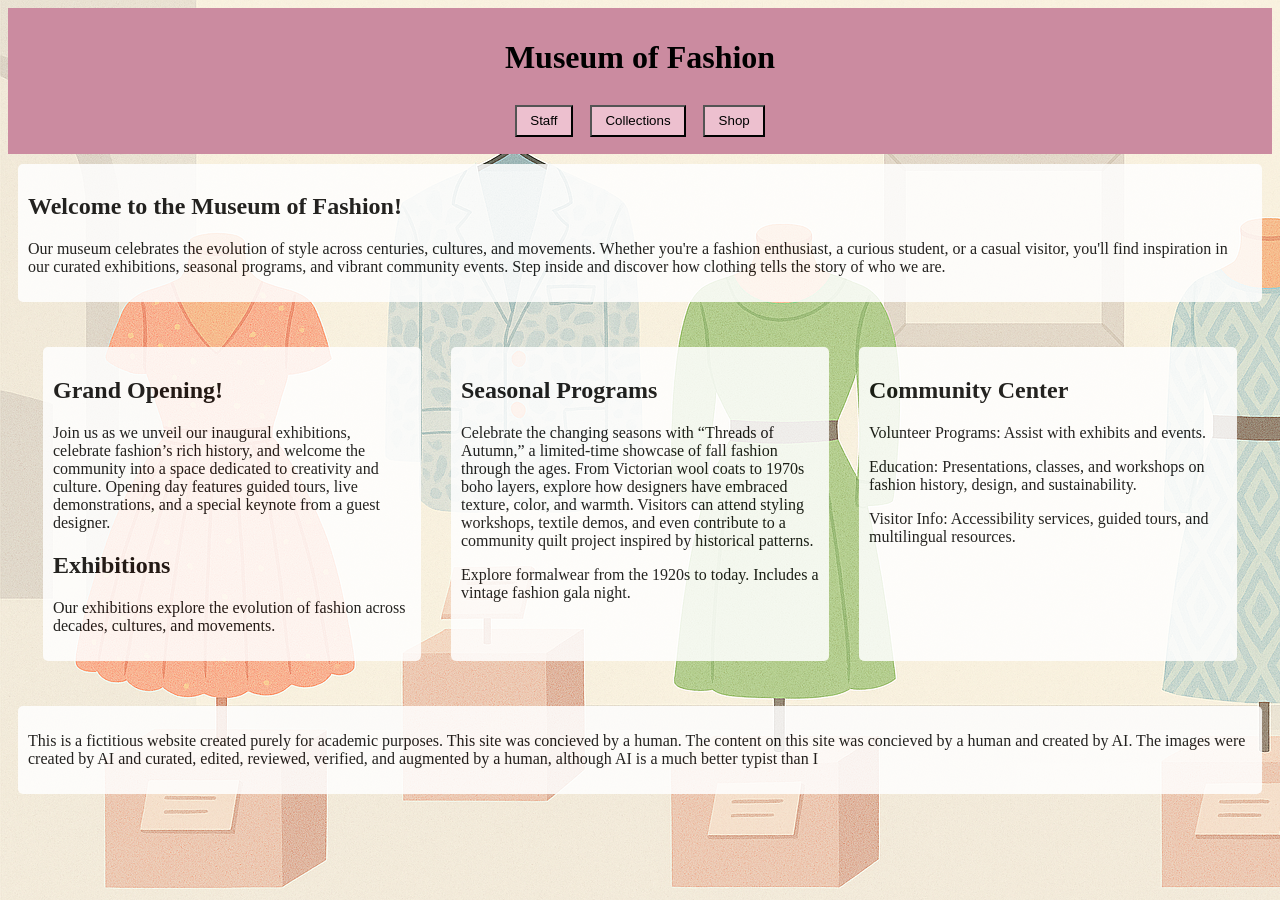
<file: index.html>
<!DOCTYPE html>
<html lang="en">
    <head>
        <meta charset="UTF-8">
        <meta name="author" content="Quinn Nguyen">
        <meta name="viewport" content="width=device-width, initial-scale=1">
        <meta name="robots" content="noindex, nofollow">
        <link rel="stylesheet" href="css/style.css">
        <title>Museum of Fashion</title>
    </head>
    <body>
        <header>
            <h1>Museum of Fashion</h1>
            <button onclick="location.href='html/staff.html'">Staff</button>
            <button onclick="location.href='html/collections.html'">Collections</button>
            <button onclick="location.href='html/shop.html'">Shop</button>
        </header>

        <section>
            <h2>Welcome to the Museum of Fashion!</h2>
            <p>Our museum celebrates the evolution of style across centuries, cultures, and movements. Whether you're a fashion enthusiast, a curious student, or a casual visitor, you'll find inspiration in our curated exhibitions, seasonal programs, and vibrant community events. Step inside and discover how clothing tells the story of who we are.</p>
        </section>

        <main class="columns">
            <section>
                <h2>Grand Opening!</h2>
                <p>Join us as we unveil our inaugural exhibitions, celebrate fashion’s rich history, and welcome the community into a space dedicated to creativity and culture. Opening day features guided tours, live demonstrations, and a special keynote from a guest designer.</p>
                <h2>Exhibitions</h2>
                <p>Our exhibitions explore the evolution of fashion across decades, cultures, and movements.</p>

            </section>

            <section>
                <h2>Seasonal Programs</h2>
                <p>Celebrate the changing seasons with “Threads of Autumn,” a limited-time showcase of fall fashion through the ages. From Victorian wool coats to 1970s boho layers, explore how designers have embraced texture, color, and warmth. Visitors can attend styling workshops, textile demos, and even contribute to a community quilt project inspired by historical patterns.</p>
                <p>Explore formalwear from the 1920s to today. Includes a vintage fashion gala night.</p>
            </section>
            
            <section>
                <h2>Community Center</h2>
                <p>Volunteer Programs: Assist with exhibits and events.</p>
                <p>Education: Presentations, classes, and workshops on fashion history, design, and sustainability.</p>
                <p>Visitor Info: Accessibility services, guided tours, and multilingual resources.</p>
            </section>
        </main>

        <footer>
            <p>This is a fictitious website created purely for academic purposes. This site was concieved by a human. The content on this site was concieved by a human and created by AI. The images were created by AI and curated, edited, reviewed, verified, and augmented by a human, although AI is a much better typist than I</p>
        </footer>

    </body>
</html>
</file>
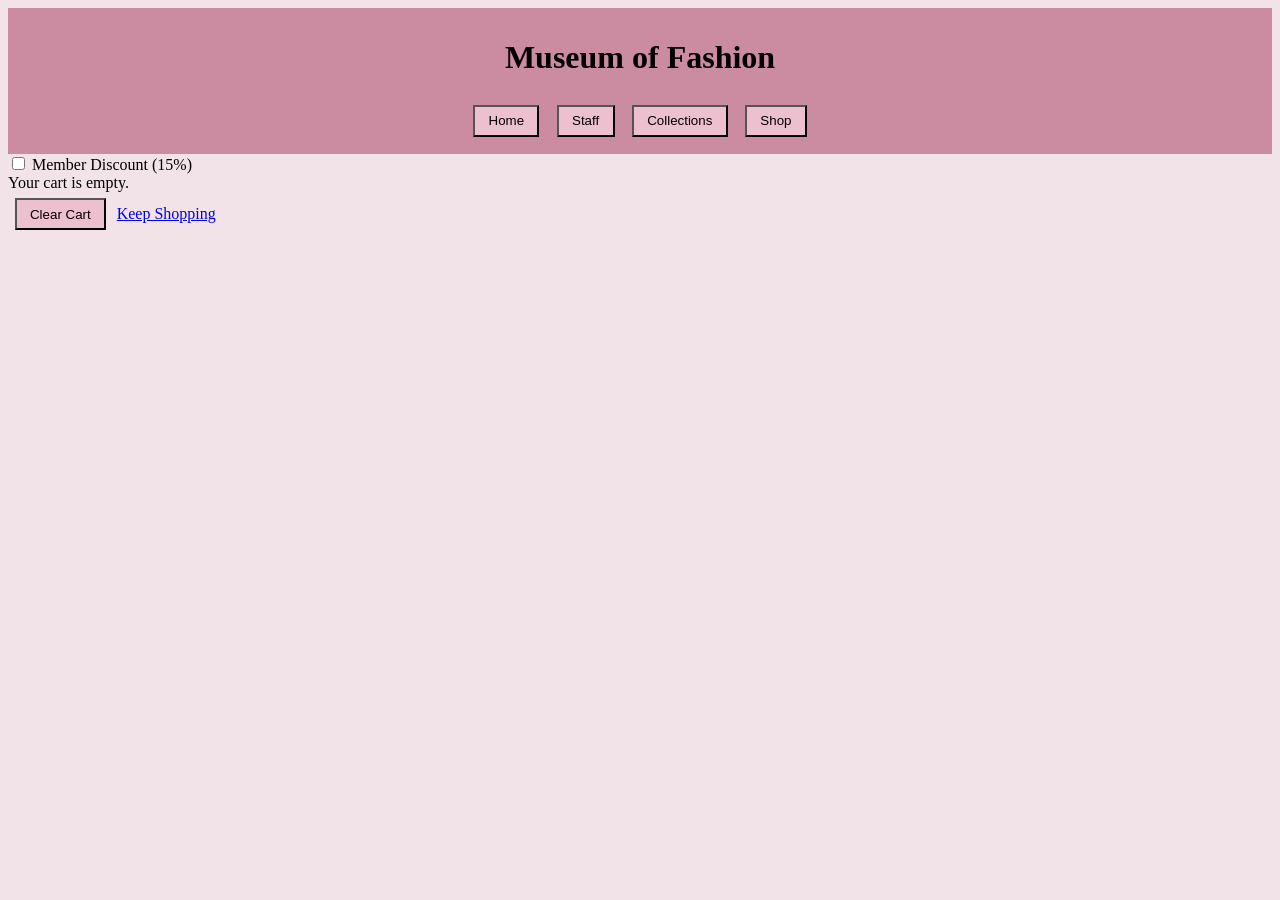
<file: html/cart.html>
<!DOCTYPE html>
<html lang="en">
<head>
  <meta charset="UTF-8">
  <meta name="author" content="Quinn Nguyen">
  <meta name="viewport" content="width=device-width, initial-scale=1">
  <meta name="robots" content="noindex, nofollow">
  <link rel="stylesheet" href="../css/shop.css">
  <title>Museum of Fashion</title>
</head>

<body>
  <header>
    <h1>Museum of Fashion</h1>
    <button onclick="location.href='../index.html'">Home</button>
    <button onclick="location.href='staff.html'">Staff</button>
    <button onclick="location.href='collections.html'">Collections</button>
    <button onclick="location.href='shop.html'">Shop</button>
  </header>

  <main>
    <div class="controls">
      <label><input type="checkbox" id="memberToggle"> Member Discount (15%)</label>
    </div>

    <div id="emptyMsg" class="empty" hidden>Your cart is empty.</div>
    <div id="items" hidden></div>
    <pre id="summary" hidden></pre>

    <div class="actions">
      <button id="clearBtn">Clear Cart</button>
      <a href="shop.html">Keep Shopping</a>
    </div>
  </main>

<script src="../js/cart.js"></script>

</body>
</html>
</file>
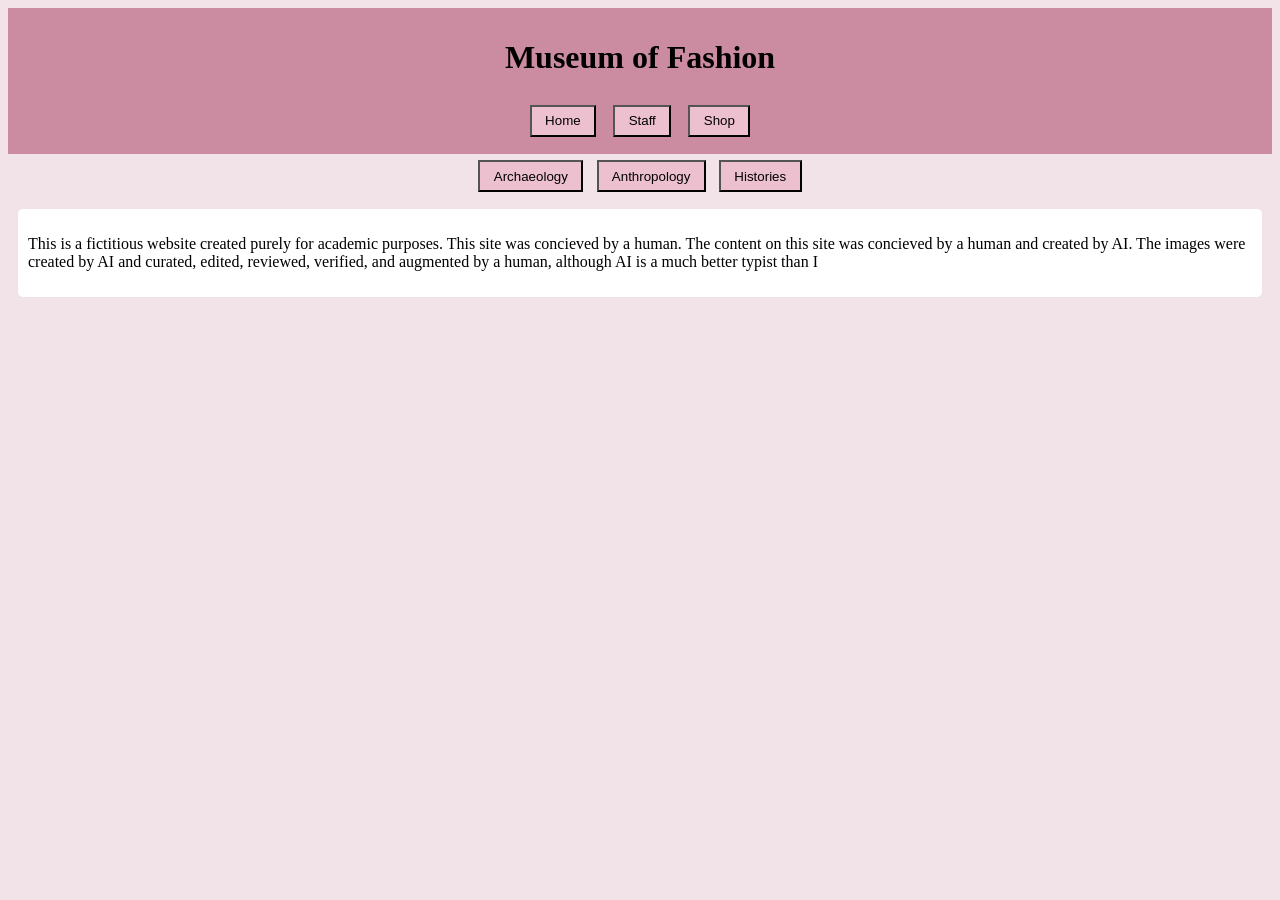
<file: html/collections.html>
<!DOCTYPE html>
<html lang="en">
    <head>        
        <meta charset="UTF-8">
        <meta name="author" content="Quinn Nguyen">
        <meta name="viewport" content="width=device-width, initial-scale=1">
        <meta name="robots" content="noindex, nofollow">
        <link rel="stylesheet" href="../css/collections.css">
        <title>Collections</title>
    </head>
    <body>
        <header>
            <h1>Museum of Fashion</h1>
            <button onclick="location.href='../index.html'">Home</button>
            <button onclick="location.href='staff.html'">Staff</button>
            <button onclick="location.href='shop.html'">Shop</button>
        </header>

       <div class="submenu">
    <button onclick="showSection('archaeology')">Archaeology</button>
    <button onclick="showSection('anthropology')">Anthropology</button>
    <button onclick="showSection('histories')">Histories</button>
        </div>

        <main>
            <section id="archaeology" class="collection-section">
                  <h1><strong>Archaeology</strong></h1>
  <div class="artifact">
      <div class="artifact-img-block">
    <h2>Embroidered Silk Gown</h2>
    <img src="../images/collections/artifact1.png" alt="Embroidered Silk Gown from 1830s England" class="artifact-img" style="width: 400px; height: 400px;" />
          </div>

    <div class="artifact-info-block">
    <div class="field-group">
      <p><strong>Material:</strong> Silk, lace, metallic thread, glass beads</p>
      <p><strong>Size/Weight/Shape:</strong> Full-length gown, approx. 150cm in length; lightweight; fitted bodice with full pleated skirt</p>
      <p><strong>Estimated Age:</strong> Circa 1830; inferred from textile style and embroidery techniques common in late Georgian/early Victorian fashion</p>
      <p><strong>Preservation State:</strong> Mostly complete; minor discoloration and creasing; lace slightly yellowed</p>
      <p><strong>Location Found:</strong> London, England; recovered from a sealed trunk in a manor house attic during renovation</p>
    </div>

    <div class="field-group">
      <p><strong>Use and Function:</strong> Formal wear for ceremonial or high-society events</p>
      <p><strong>Likely Purpose:</strong> Ornament and status display; possibly worn during courtship or seasonal gatherings</p>
      <p><strong>Evidence of Use:</strong> Slight wear at neckline and cuffs; faint perfume residue detected in fabric folds</p>
      <p><strong>Manufacture Clues:</strong> Hand-stitched seams; embroidery pattern consistent with early 19th-century British floral motifs; metallic thread imported from France</p>
    </div>

    <div class="field-group">
      <h3><strong>Cultural Context (from dig notes):</strong></h3>
      <p><strong>Found With:</strong> A pair of satin slippers, a lace shawl, and handwritten correspondence dated 1829</p>
      <p><strong>Burial or Habitat Context:</strong> Stored in a cedar-lined trunk in a domestic attic; not a burial context</p>
      <p><strong>Symbolism:</strong> Embroidery features symmetrical floral vines—possibly symbolic of fertility or seasonal renewal</p>
      <p><strong>Comparison:</strong> Similar in silhouette and embellishment to gowns housed in the Victoria and Albert Museum’s 1830s textile collection</p>
    </div>
  </div>
  </div>

<br>
  <hr class="divider">
<br>

  <div class="artifact">
      <div class="artifact-img-block">
    <h2>Victorian Mourning Brooch</h2>
    <img src="../images/collections/artifact2.png" alt="Victorian Mourning Brooch from mid-19th century England" class="artifact-img" style="width: 400px; height: 400px;"/>
          </div>

  <div class="artifact-info-block">
    <div class="field-group">
      <p><strong>Material:</strong> Gold-tone metal, black enamel, braided human hair, glass</p>
      <p><strong>Size/Weight/Shape:</strong> Oval brooch approx. 5cm x 3.5cm; lightweight; domed glass center with ornate frame</p>
      <p><strong>Estimated Age:</strong> Circa 1860–1880; inferred from style, materials, and mourning customs of the era</p>
      <p><strong>Preservation State:</strong> Complete; minor surface wear on glass and enamel, but structure and hairwork intact</p>
      <p><strong>Location Found:</strong> Bath, England; discovered in a velvet-lined keepsake box during excavation of a Victorian townhouse</p>
    </div>

    <div class="field-group">
      <p><strong>Use and Function:</strong> Personal mourning jewelry worn to honor a deceased loved one</p>
      <p><strong>Likely Purpose:</strong> Ornament and memorial; symbolic connection to the departed</p>
      <p><strong>Evidence of Use:</strong> Pin clasp shows wear; hairwork slightly faded; glass surface scratched from handling</p>
      <p><strong>Manufacture Clues:</strong> Hand-braided hair; engraved metalwork; enamel applied in symmetrical border; bow motif consistent with mid-Victorian design</p>
    </div>

    <div class="field-group">
      <h3><strong>Cultural Context (from dig notes):</strong></h3>
      <p><strong>Found With:</strong> Folded mourning veil, handwritten letter dated 1872, and pressed flowers</p>
      <p><strong>Burial or Habitat Context:</strong> Stored in a bedroom drawer beneath floorboards; domestic memory cache</p>
      <p><strong>Symbolism:</strong> Hair symbolizes eternal bond; black enamel signifies mourning; bow motif may represent remembrance or femininity</p>
      <p><strong>Comparison:</strong> Similar brooches cataloged in the Museum of London’s mourning jewelry collection and 19th-century grief archives</p>
    </div>
  </div>
  </div>

<br>
  <hr class="divider">
<br>

<div class="artifact">
  <div class="artifact-img-block">
    <h2>Vietnamese Áo dài</h2>
    <img src="../images/collections/artifact3.png"
         alt="Vietnamese Áo dài from 1920s Vietnam"
         class="artifact-img open-modal"
         style="width: 400px; height: 400px;"
         data-modal-target="#modal-text-aodai" />
  </div>

  <div class="artifact-info-block">
    <div class="field-group">
      <p><strong>Material:</strong> Silk, lace, metallic thread, glass beads</p>
      <p><strong>Size/Weight/Shape:</strong> Lightweight; tailored bodice with floor-length skirt and side slits</p>
      <p><strong>Estimated Age:</strong> Circa 1920; dated by collar style, embroidery technique, and button placement</p>
      <p><strong>Preservation State:</strong> Excellent; minor fading, slight fraying at hem</p>
      <p><strong>Location Found:</strong> Hue, Vietnam; discovered in a lacquered wardrobe inside a colonial-era villa</p>
    </div>

    <div class="field-group">
      <p><strong>Use and Function:</strong> Formal wear for educated women; worn during cultural ceremonies and portraits</p>
      <p><strong>Likely Purpose:</strong> Ceremonial and social; symbolized grace, modernity, and national identity</p>
      <p><strong>Evidence of Use:</strong> Faint perfume residue in collar lining; slight wear at cuffs and side slits</p>
      <p><strong>Manufacture Clues:</strong> Hand-stitched seams, silk-covered buttons, floral embroidery typical of early 20th-century artisan workshops</p>
    </div>

    <div class="field-group">
      <h3><strong>Cultural Context (from dig notes):</strong></h3>
      <p><strong>Found With:</strong> Silk scarf, lacquered hair comb, sepia-toned family photographs</p>
      <p><strong>Burial or Habitat Context:</strong> Stored with care in a cedar-lined wardrobe wrapped in rice paper</p>
      <p><strong>Symbolism:</strong> Peony motifs symbolize prosperity and femininity; blush tone reflects elegance and restraint</p>
      <p><strong>Comparison:</strong> Similar garments archived in the Vietnam National Museum of History and Áo dài Museum in Ho Chi Minh City</p>
    </div>
  </div>
</div>

</section>

<div class="modal-item" id="modal-text-aodai" hidden>
  <h2 id="modal-title">Vietnamese Áo dài — Collection Note</h2>
  <div>
    <p><strong>Artifact:</strong> Vietnamese Áo dài (c. 1920)</p>
    <p><strong>Location:</strong> Hue, Vietnam</p>
    <p>Blush silk, hand-stitched and whisper-thin, this áo dài once traced the contours of ceremony and quiet defiance. Its tailored bodice and flowing skirt, slit at the sides, speak of grace in motion — a silhouette born of tradition and modernity entwined. Peony embroidery blooms across its surface, echoing prosperity and feminine strength in Vietnamese lore.</p>
    <p>Discovered in a lacquered wardrobe wrapped in rice paper, the garment bears faint perfume at the collar and gentle wear at the cuffs — intimate clues of presence, not spectacle. Found with a silk scarf, a lacquered comb, and sepia-toned photographs, it gestures toward a life lived in layered meanings: national pride, personal ritual, and aesthetic restraint.</p>
    <p><strong>Dimensions:</strong> Length: approximately 135 cm, Chest width: around 42 cm, Sleeve length: about 58 cm, Waist width: roughly 38 cm, Weight: approximately 0.8 kg.</p>
  </div>
</div>

<section id="anthropology" class="collection-section">
                  <h1><strong>Anthropology</strong></h1>
  <div class="artifact">
      <div class="artifact-img-block">
    <h2>Carnival Mask of Recife</h2>
    <img src="../images/collections/artifact4.png" alt="Carnival Mask of Recife" class="artifact-img" style="width: 400px; height: 400px;" />
          </div>

    <div class="artifact-info-block">
    <div class="field-group">
      <p><strong>Material:</strong> Papier-mâché, sequins, acrylic paint, wire frame</p>
      <p><strong>Size/Weight/Shape:</strong> Full-length gown, approx. 150cm in length; lightweight; fitted bodice with full pleated skirt</p>
      <p><strong>Estimated Age:</strong> Approx. 35cm tall; lightweight; oval face with exaggerated features and vibrant colors</p>
      <p><strong>Preservation State:</strong> Circa 1920s; dated based on style and materials used in early 20th-century Brazilian folk art</p>
      <p><strong>Location Found:</strong> Excellent; minor flaking of paint, but structure and embellishments intact</p>
    </div>

    <div class="field-group">
      <p><strong>Use and Function:</strong> Worn during Carnival parades and street performances</p>
      <p><strong>Likely Purpose:</strong> Ceremonial and performative; used to embody folkloric characters or satirical figures</p>
      <p><strong>Evidence of Use:</strong> Interior shows sweat staining and frayed strap ends; outer surface has slight abrasion from handling</p>
      <p><strong>Manufacture Clues:</strong> Hand-painted with brush strokes visible; wire frame bent by hand; sequins stitched with cotton thread</p>
    </div>

    <div class="field-group">
      <h3><strong>Cultural Context (from dig notes):</strong></h3>
      <p><strong>Found With:</strong> Colorful costumes, percussion instruments, and parade photographs from the 1920s</p>
      <p><strong>Burial or Habitat Context:</strong> Stored in a wooden crate labeled “Carnaval 1923,” in a community archive</p>
      <p><strong>Symbolism:</strong> Bright colors and exaggerated features reflect joy, satire, and social commentary typical of Brazilian Carnival</p>
      <p><strong>Comparison:</strong> Similar masks appear in early 20th-century Carnival documentation and museum collections in São Paulo and Rio de Janeiro</p>
    </div>
  </div>
  </div>

<br>
  <hr class="divider">
<br>

  <div class="artifact">
      <div class="artifact-img-block">
    <h2>Tuareg Veil Pendant</h2>
    <img src="../images/collections/artifact7.png" alt="Tuareg Veil Pendant" class="artifact-img" style="width: 400px; height: 400px;"/>
          </div>

  <div class="artifact-info-block">
    <div class="field-group">
      <p><strong>Material:</strong> Cast silver, ebony wood inlay, leather cord</p>
      <p><strong>Size/Weight/Shape:</strong> Pendant approx. 7cm tall; lightweight; diamond-shaped with central wood panel and etched geometric borders</p>
      <p><strong>Estimated Age:</strong> Early 20th century; stylistic features and wear suggest production between 1910–1930</p>
      <p><strong>Preservation State:</strong> Good; silver shows patina and minor surface pitting, wood inlay intact but slightly dulled</p>
      <p><strong>Location Found:</strong> Agadez region, Niger; recovered from a family heirloom collection during ethnographic fieldwork</p>
    </div>

    <div class="field-group">
      <p><strong>Use and Function:</strong> Worn by Tuareg women as part of veil adornment; served both decorative and symbolic roles</p>
      <p><strong>Likely Purpose:</strong> Protective talisman and social identifier; believed to shield against evil and signal clan affiliation</p>
      <p><strong>Evidence of Use:</strong> Leather cord shows signs of repeated tying and fraying; pendant edges smoothed from wear</p>
      <p><strong>Manufacture Clues:</strong> Silver cast in traditional sand molds; hand-etched motifs using fine chisels; ebony inlay fitted with resin adhesive</p>
    </div>

    <div class="field-group">
      <h3><strong>Cultural Context (from dig notes):</strong></h3>
      <p><strong>Found With:</strong> Indigo-dyed garments, camel saddlebags, and oral poetry transcriptions from Tuareg elders</p>
      <p><strong>Burial or Habitat Context:</strong> Stored in a woven basket alongside personal effects in a nomadic tent compound</p>
      <p><strong>Symbolism:</strong> Geometric etching reflects Tuareg cosmology and clan symbols; ebony inlay signifies endurance and spiritual grounding</p>
      <p><strong>Comparison:</strong> Similar pendants documented in Saharan jewelry archives and Tuareg exhibitions in Bamako and Paris</p>
    </div>
  </div>
  </div>

<br>
  <hr class="divider">
<br>

  <div class="artifact">
          <div class="artifact-img-block">
    <h2>Qashqai Tribal Earrings</h2>
    <img src="../images/collections/artifact5.png" alt="Qashqai Tribal Earrings" class="artifact-img" style="width: 400px; height: 400px;"/>
</div>

  <div class="artifact-info-block">
    <div class="field-group">
      <p><strong>Material:</strong> Silver alloy, hand-forged filigree wirework</p>
      <p><strong>Size/Weight/Shape:</strong> Approx. 6cm x 4cm each; lightweight; hoop base with triangular pendants and dangling teardrop charms</p>
      <p><strong>Estimated Age:</strong> Late 19th to early 20th century; dated based on stylistic parallels in regional jewelry archives</p>
      <p><strong>Preservation State:</strong> Excellent; silver shows natural tarnish and minor wear, filigree intact, dangles fully attached</p>
      <p><strong>Location Found:</strong> Fars Province, Iran; acquired through a regional textile and jewelry documentation project</p>
    </div>

    <div class="field-group">
      <p><strong>Use and Function:</strong> Worn by Qashqai women during festivals, weddings, and daily life; served as adornment and symbolic protection</p>
      <p><strong>Likely Purpose:</strong> Personal ornament and cultural identifier; passed down as inheritance and worn to express identity and resilience</p>
      <p><strong>Evidence of Use:</strong> Surface shows slight abrasion from wear; attachment loops smoothed from repeated handling</p>
      <p><strong>Manufacture Clues:</strong> Hand-forged silver with visible tool marks; filigree wire shaped and soldered manually; dangles stitched with fine wire</p>
    </div>

    <div class="field-group">
      <h3><strong>Cultural Context (from dig notes):</strong></h3>
      <p><strong>Found With:</strong> Regional textiles, ceremonial garments, and oral history recordings from Qashqai elders</p>
      <p><strong>Burial or Habitat Context:</strong> Donated by the Mehran Cultural Archive; stored in a velvet-lined box with other heirloom jewelry</p>
      <p><strong>Symbolism:</strong> Filigree motifs echo natural elements like wind and flora; silver believed to offer spiritual protection</p>
      <p><strong>Comparison:</strong> Similar earrings documented in ethnographic studies and museum collections in Tehran and Shiraz</p>
    </div>
  </div>
  </div>

</section>

<div class="modal" id="modal" style="display:none" role="dialog" aria-modal="true" aria-labelledby="modal-title">
  <div class="modal-content">
    <button class="close-modal" aria-label="Close">x</button>
    <div id="modal-body"></div>
  </div>
</div>

        </main>

        <footer>
            <p>This is a fictitious website created purely for academic purposes. This site was concieved by a human. The content on this site was concieved by a human and created by AI. The images were created by AI and curated, edited, reviewed, verified, and augmented by a human, although AI is a much better typist than I</p>
        </footer>

        <script>
          document.addEventListener('DOMContentLoaded', () => {
              const sections = document.querySelectorAll('.collection-section');
              sections.forEach(s => s.style.display = 'none');
          });

          function showSection(section) {
              const sections = document.querySelectorAll('.collection-section');
              sections.forEach(s => s.style.display = 'none');
              const target = document.getElementById(section);
              if (target) {
                  target.style.display = 'block';
              }
          }
        </script>
    </body>
</html>
</file>
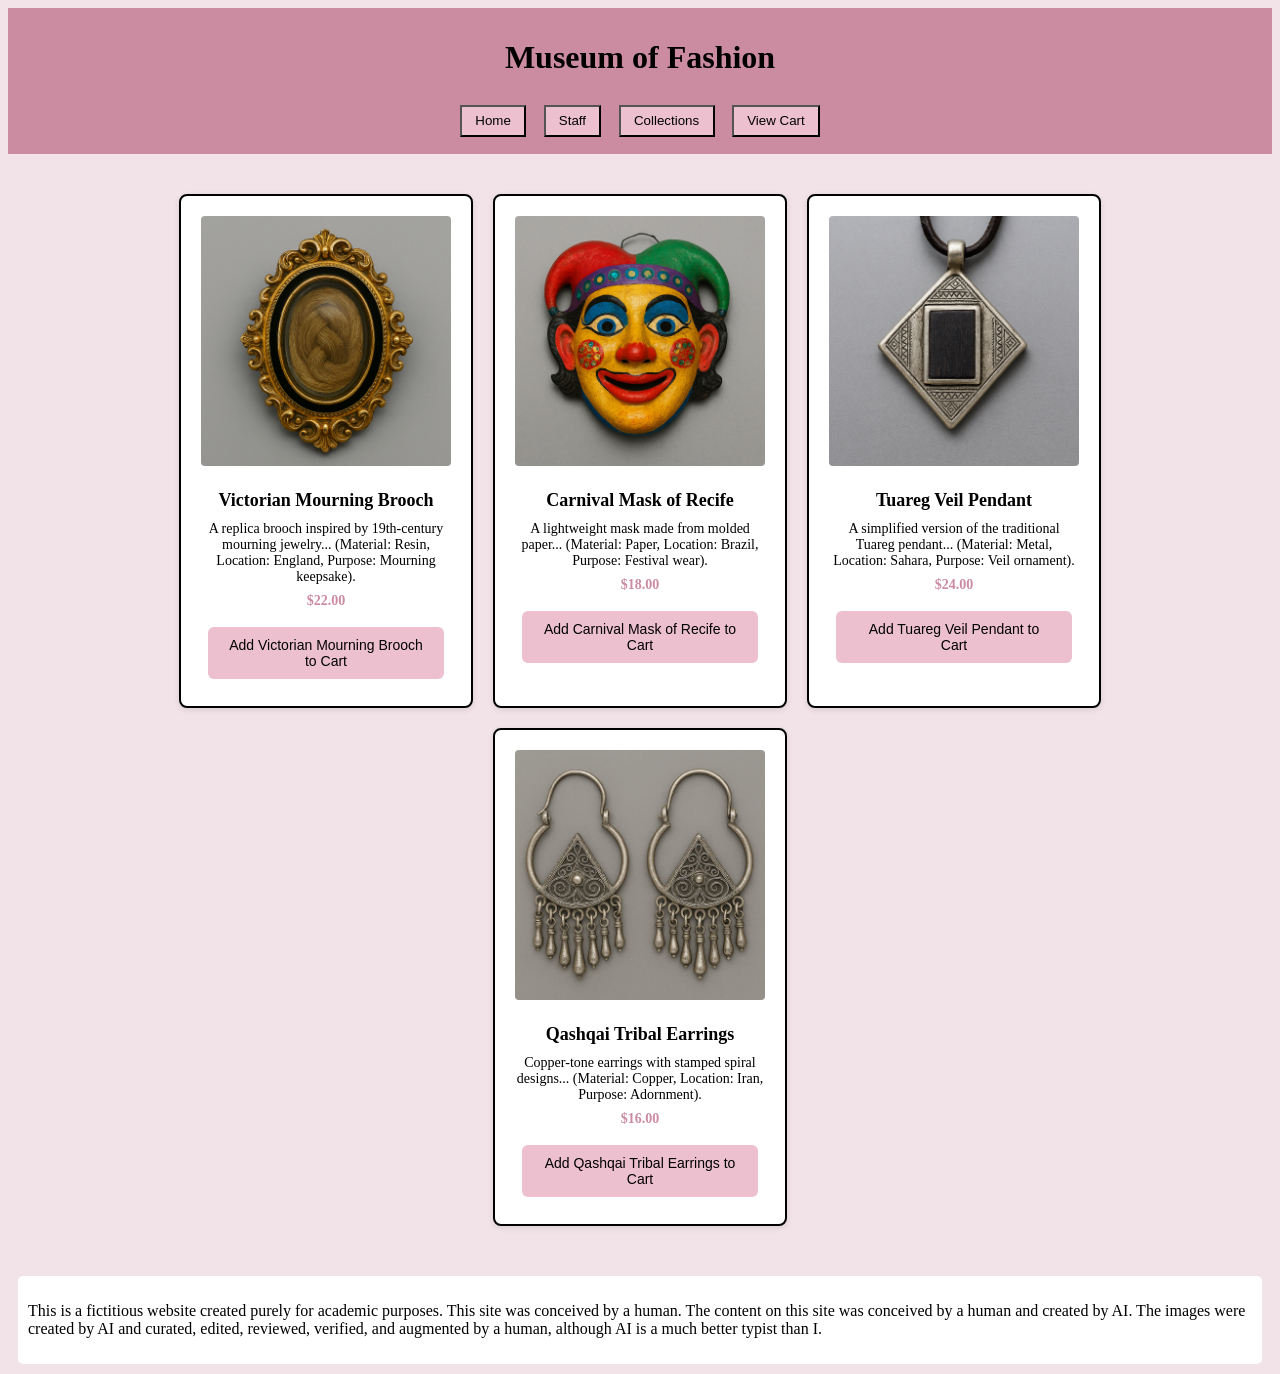
<file: html/shop.html>
<!DOCTYPE html>
<html lang="en">
  <head>
    <meta charset="UTF-8">
    <meta name="author" content="Quinn Nguyen">
    <meta name="viewport" content="width=device-width, initial-scale=1">
    <meta name="robots" content="noindex, nofollow">
    <link rel="stylesheet" href="../css/shop.css">
    <title>Museum of Fashion</title>
  </head>

  <body>
    <header>
      <h1>Museum of Fashion</h1>
      <button onclick="location.href='../index.html'">Home</button>
      <button onclick="location.href='staff.html'">Staff</button>
      <button onclick="location.href='collections.html'">Collections</button>
      <button onclick="location.href='cart.html'" id="viewCartBtn">View Cart</button>   
    </header>

    <main>
      <div class="shop-grid" role="list">
        <div class="shop-item" role="listitem" data-id="item001">
          <img src="../images/collections/artifact2.png" alt="Victorian Mourning Brooch" title="Elegance in grief — a replica of Victorian sentimentality." onclick="openModal(this)">
          <h1>Victorian Mourning Brooch</h1>
          <p>A replica brooch inspired by 19th-century mourning jewelry... (Material: Resin, Location: England, Purpose: Mourning keepsake).</p>
          <p class="price">$22.00</p>
          <button
            onclick="addToCart(this)"
            data-id="item001"
            data-name="Victorian Mourning Brooch"
            data-price="22.00"
            data-image="../images/collections/artifact2.png">
            Add Victorian Mourning Brooch to Cart
          </button>
          <span class="qty-badge" aria-live="polite"></span>
        </div>

        <div class="shop-item" role="listitem" data-id="item002">
          <img src="../images/collections/artifact4.png" alt="Carnival Mask of Recife" title="Dance with the colors of Recife’s Carnival." onclick="openModal(this)">
          <h1>Carnival Mask of Recife</h1>
          <p>A lightweight mask made from molded paper... (Material: Paper, Location: Brazil, Purpose: Festival wear).</p>
          <p class="price">$18.00</p>
          <button
            onclick="addToCart(this)"
            data-id="item002"
            data-name="Carnival Mask of Recife"
            data-price="18.00"
            data-image="../images/collections/artifact4.png">
            Add Carnival Mask of Recife to Cart
          </button>
          <span class="qty-badge" aria-live="polite"></span>
        </div>

        <div class="shop-item" role="listitem" data-id="item003">
          <img src="../images/collections/artifact7.png" alt="Tuareg Veil Pendant" title="Crafted in the spirit of desert nomads." onclick="openModal(this)">
          <h1>Tuareg Veil Pendant</h1>
          <p>A simplified version of the traditional Tuareg pendant... (Material: Metal, Location: Sahara, Purpose: Veil ornament).</p>
          <p class="price">$24.00</p>
          <button
            onclick="addToCart(this)"
            data-id="item003"
            data-name="Tuareg Veil Pendant"
            data-price="24.00"
            data-image="../images/collections/artifact7.png">
            Add Tuareg Veil Pendant to Cart
          </button>
          <span class="qty-badge" aria-live="polite"></span>
        </div>

        <div class="shop-item" role="listitem" data-id="item004">
          <img src="../images/collections/artifact5.png" alt="Qashqai Tribal Earrings" title="Spirals of tradition from the Qashqai nomads." onclick="openModal(this)">
          <h1>Qashqai Tribal Earrings</h1>
          <p>Copper-tone earrings with stamped spiral designs... (Material: Copper, Location: Iran, Purpose: Adornment).</p>
          <p class="price">$16.00</p>
          <button
            onclick="addToCart(this)"
            data-id="item004"
            data-name="Qashqai Tribal Earrings"
            data-price="16.00"
            data-image="../images/collections/artifact6.png">
            Add Qashqai Tribal Earrings to Cart
          </button>
          <span class="qty-badge" aria-live="polite"></span>
        </div>
      </div>

      <aside id="cart" aria-label="Shopping cart" hidden>
        <h2>Your Cart</h2>
        <ul id="cart-items"></ul>
        <button onclick="checkout()">Proceed to Checkout</button>
      </aside>

      <div id="modal" class="modal" hidden>
        <button class="close" onclick="closeModal()" aria-label="Close modal">&times;</button>
        <img id="modal-img" alt="">
        <p id="modal-caption"></p>
      </div>
    </main>

    <footer>
      <p>This is a fictitious website created purely for academic purposes. This site was conceived by a human. The content on this site was conceived by a human and created by AI. The images were created by AI and curated, edited, reviewed, verified, and augmented by a human, although AI is a much better typist than I.</p>
    </footer>

    <script>
        window.addEventListener('DOMContentLoaded', () => {
        const modal = document.querySelector('.modal');
        const modalImg = document.getElementById('modal-img');
        const modalCaption = document.getElementById('modal-caption');
        const closeBtn = document.querySelector('.modal .close');

        function openModal(img) {
            modalImg.src = img.src;
            modalImg.alt = img.alt;
            modalCaption.textContent = img.title || img.alt;
            modal.removeAttribute('hidden');
        }

        function closeModal() {
            modal.setAttribute('hidden', true);
            modalImg.src = '';
            modalCaption.textContent = '';
        }

        const CART_KEY = 'museumCartV1';

        function readCart() {
            try { return JSON.parse(localStorage.getItem(CART_KEY)) || []; }
            catch { return []; }
        }

        function writeCart(cart) {
            localStorage.setItem(CART_KEY, JSON.stringify(cart));
        }

        function addToCart(btn) {
            const id = btn.dataset.id;
            const name = btn.dataset.name;
            const unitPrice = Number(btn.dataset.price);
            const image = btn.dataset.image;

            let cart = readCart();
            const idx = cart.findIndex(it => it.id === id);
            if (idx >= 0) {
            cart[idx].qty += 1;
            } else {
            cart.push({ id, name, unitPrice, qty: 1, image });
            }
            writeCart(cart);

            const card = btn.closest('.shop-item');
            if (card) {
            const badge = card.querySelector('.qty-badge');
            if (badge) {
                const item = cart.find(it => it.id === id);
                badge.textContent = item ? `Qty: ${item.qty}` : '';
            }
            }
        }

        function checkout() {
            location.href = 'cart.html';
        }

        window.openModal = openModal;
        window.closeModal = closeModal;
        window.addToCart = addToCart;
        window.checkout = checkout;
        });
    </script>
  </body>
</html>
</file>
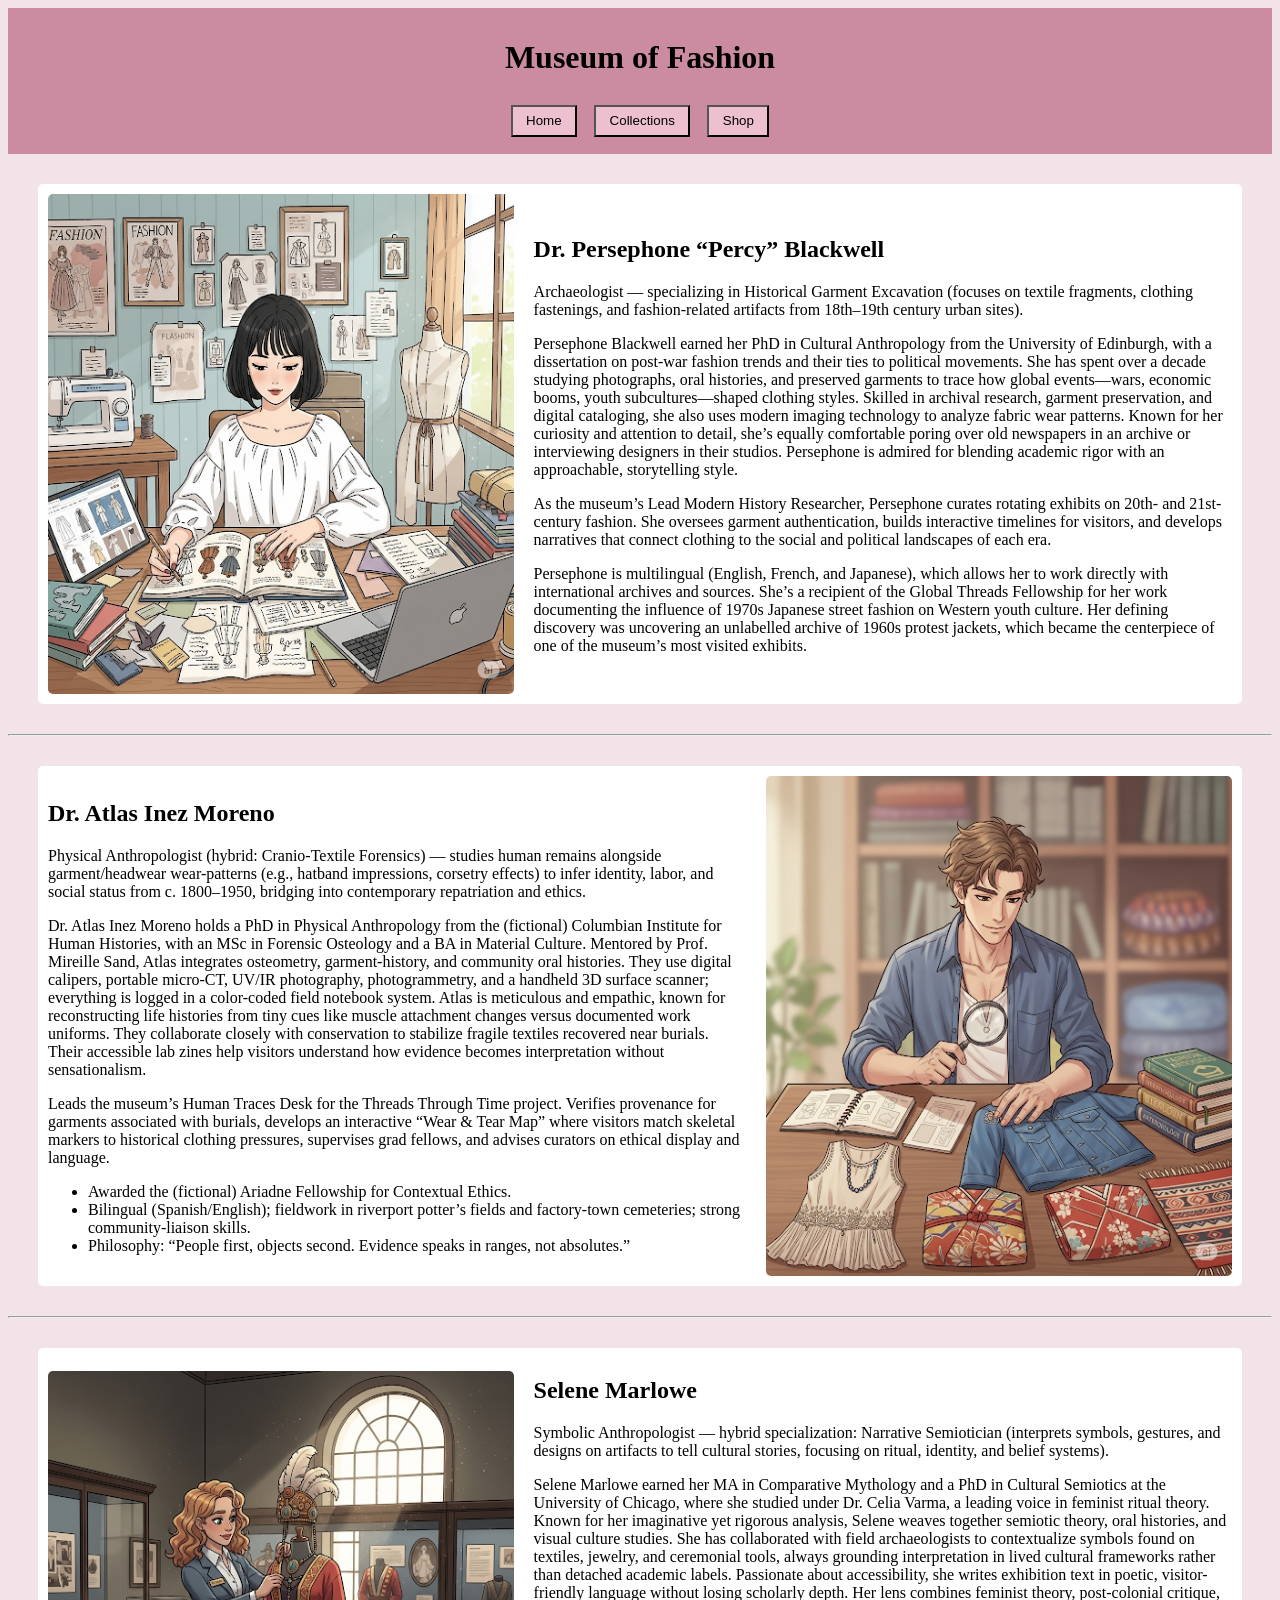
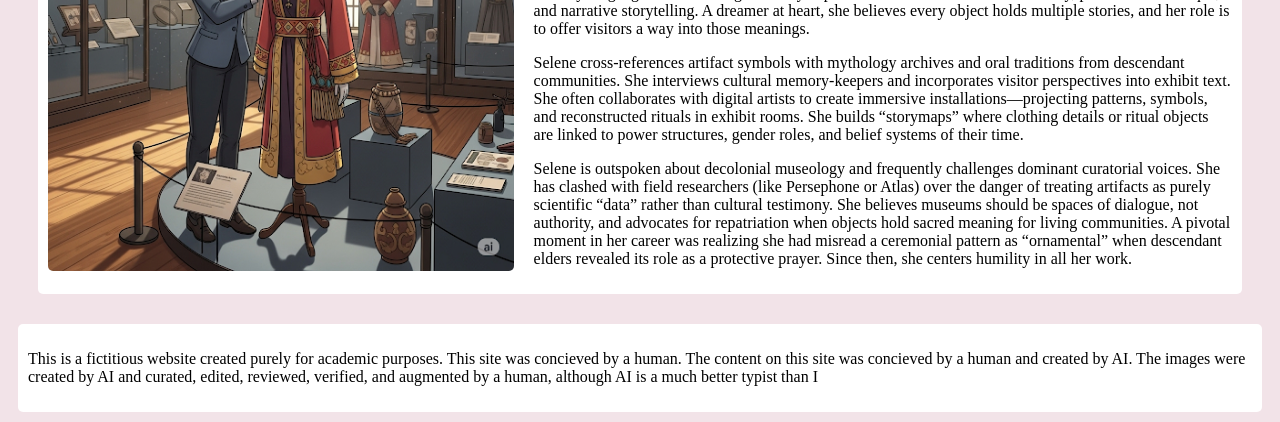
<file: html/staff.html>
<!DOCTYPE html>
<html lang="en">
    <head>        
        <meta charset="UTF-8">
        <meta name="author" content="Quinn Nguyen">
        <meta name="viewport" content="width=device-width, initial-scale=1">
        <meta name="robots" content="noindex, nofollow">
        <link rel="stylesheet" href="../css/staff.css">
        <title>Staff</title>
    </head>
    <body>
        <header>
            <h1>Museum of Fashion</h1>
            <button onclick="location.href='../index.html'">Home</button>
            <button onclick="location.href='collections.html'">Collections</button>
            <button onclick="location.href='shop.html'">Shop</button>
        </header>

        
        <section class="staff-persona left">
            <div class="image">
            <img src="../images/staff1.PNG" alt="staff1">
            </div>
            <div class="bio">
            <h2>Dr. Persephone “Percy” Blackwell</h2>
            <p>Archaeologist — specializing in Historical Garment Excavation (focuses on textile fragments, clothing fastenings, and fashion-related artifacts from 18th–19th century urban sites).</p>
            <p>Persephone Blackwell earned her PhD in Cultural Anthropology from the University of Edinburgh, with a dissertation on post-war fashion trends and their ties to political movements. She has spent over a decade studying photographs, oral histories, and preserved garments to trace how global events—wars, economic booms, youth subcultures—shaped clothing styles. Skilled in archival research, garment preservation, and digital cataloging, she also uses modern imaging technology to analyze fabric wear patterns. Known for her curiosity and attention to detail, she’s equally comfortable poring over old newspapers in an archive or interviewing designers in their studios. Persephone is admired for blending academic rigor with an approachable, storytelling style.</p>
            <p>As the museum’s Lead Modern History Researcher, Persephone curates rotating exhibits on 20th- and 21st-century fashion. She oversees garment authentication, builds interactive timelines for visitors, and develops narratives that connect clothing to the social and political landscapes of each era.</p>
            <p>Persephone is multilingual (English, French, and Japanese), which allows her to work directly with international archives and sources. She’s a recipient of the Global Threads Fellowship for her work documenting the influence of 1970s Japanese street fashion on Western youth culture. Her defining discovery was uncovering an unlabelled archive of 1960s protest jackets, which became the centerpiece of one of the museum’s most visited exhibits.</p>
            </div>
        </section>

        <hr>

        <section class="staff-persona right">
            <div class="image">
            <img src="../images/staff2.PNG" alt="staff2">
            </div>
            <div class="bio">
            <h2>Dr. Atlas Inez Moreno</h2>
            <p>Physical Anthropologist (hybrid: Cranio-Textile Forensics) — studies human remains alongside garment/headwear wear-patterns (e.g., hatband impressions, corsetry effects) to infer identity, labor, and social status from c. 1800–1950, bridging into contemporary repatriation and ethics.</p>
            <p>Dr. Atlas Inez Moreno holds a PhD in Physical Anthropology from the (fictional) Columbian Institute for Human Histories, with an MSc in Forensic Osteology and a BA in Material Culture. Mentored by Prof. Mireille Sand, Atlas integrates osteometry, garment-history, and community oral histories. They use digital calipers, portable micro-CT, UV/IR photography, photogrammetry, and a handheld 3D surface scanner; everything is logged in a color-coded field notebook system. Atlas is meticulous and empathic, known for reconstructing life histories from tiny cues like muscle attachment changes versus documented work uniforms. They collaborate closely with conservation to stabilize fragile textiles recovered near burials. Their accessible lab zines help visitors understand how evidence becomes interpretation without sensationalism.</p>
            <p>Leads the museum’s Human Traces Desk for the Threads Through Time project. Verifies provenance for garments associated with burials, develops an interactive “Wear & Tear Map” where visitors match skeletal markers to historical clothing pressures, supervises grad fellows, and advises curators on ethical display and language.</p>
                <ul>
                    <li>Awarded the (fictional) Ariadne Fellowship for Contextual Ethics.</li>
                    <li>Bilingual (Spanish/English); fieldwork in riverport potter’s fields and factory-town cemeteries; strong community-liaison skills.</li>
                    <li>Philosophy: “People first, objects second. Evidence speaks in ranges, not absolutes.”</li>
                </ul>
            </div>
        </section>

        <hr>

        <section class="staff-persona left">
            <div class="image">
            <img src="../images/staff3.PNG" alt="staff3">
            </div>
            <div class="bio">
            <h2>Selene Marlowe</h2>
            <p>Symbolic Anthropologist — hybrid specialization: Narrative Semiotician (interprets symbols, gestures, and designs on artifacts to tell cultural stories, focusing on ritual, identity, and belief systems).</p>
            <p>Selene Marlowe earned her MA in Comparative Mythology and a PhD in Cultural Semiotics at the University of Chicago, where she studied under Dr. Celia Varma, a leading voice in feminist ritual theory. Known for her imaginative yet rigorous analysis, Selene weaves together semiotic theory, oral histories, and visual culture studies. She has collaborated with field archaeologists to contextualize symbols found on textiles, jewelry, and ceremonial tools, always grounding interpretation in lived cultural frameworks rather than detached academic labels. Passionate about accessibility, she writes exhibition text in poetic, visitor-friendly language without losing scholarly depth. Her lens combines feminist theory, post-colonial critique, and narrative storytelling. A dreamer at heart, she believes every object holds multiple stories, and her role is to offer visitors a way into those meanings.</p>
            <p>Selene cross-references artifact symbols with mythology archives and oral traditions from descendant communities. She interviews cultural memory-keepers and incorporates visitor perspectives into exhibit text. She often collaborates with digital artists to create immersive installations—projecting patterns, symbols, and reconstructed rituals in exhibit rooms. She builds “storymaps” where clothing details or ritual objects are linked to power structures, gender roles, and belief systems of their time.</p>
            <p>Selene is outspoken about decolonial museology and frequently challenges dominant curatorial voices. She has clashed with field researchers (like Persephone or Atlas) over the danger of treating artifacts as purely scientific “data” rather than cultural testimony. She believes museums should be spaces of dialogue, not authority, and advocates for repatriation when objects hold sacred meaning for living communities. A pivotal moment in her career was realizing she had misread a ceremonial pattern as “ornamental” when descendant elders revealed its role as a protective prayer. Since then, she centers humility in all her work.</p>
            </div>
        </section>

        <footer>
            <p>This is a fictitious website created purely for academic purposes. This site was concieved by a human. The content on this site was concieved by a human and created by AI. The images were created by AI and curated, edited, reviewed, verified, and augmented by a human, although AI is a much better typist than I</p>
        </footer>
    </body>
</html>
</file>
<file: css/style.css>
.columns {
    display: flex;
    padding: 25px;
    gap: 10px;
}

.columns section {
    flex: 1;
    border: 1px;
    border-radius: 5px;
    background-color: white;
    padding: 10px;
    opacity: 85%;
}

header {
    background-color: rgb(203, 139, 160);
    padding: 10px;
    text-align: center;
}

section {
    border-radius: 5px;
    background-color: white;
    padding: 10px;
    margin: 10px;
    opacity: 85%;
}
footer {
    border-radius: 5px;
    background-color: white;
    padding: 10px;
    margin: 10px;
    opacity: 85%;
}

body {
    background-image: url(../images/museumBackground.png);
     font-family: 'Lucida Sans Unicode';
}

h1 {
    flex: 1;
    font-family: 'Lucida Sans Unicode';
}

h2 {
     font-family: 'Lucida Sans Unicode';
}

p {
     font-family: 'Lucida Sans Unicode';
}

button {
    background-color: rgb(237, 192, 207);
    margin: 0.5em;
    padding: 0.5em 1em;
}
</file>
<file: css/shop.css>
body {
  background-color: rgb(242, 227, 232);
  font-family: 'Lucida Sans Unicode';
}

header {
    background-color: rgb(203, 139, 160);
    text-align: center;
    padding: 10px;
}

button {
    background-color: rgb(237, 192, 207);
    margin: 0.5em;
    padding: 0.5em 1em;
}

button:hover {
    background-color: rgb(222, 172, 190);
}

button:focus {
    outline: 2px solid rgb(203, 139, 160);
    outline-offset: 2px;
}

footer {
    border-radius: 5px;
    background-color: white;
    padding: 10px;
    margin: 10px;
}

.shop-grid {
    display: flex;
    flex-wrap: wrap;
    justify-content: center;
    gap: 20px;
    padding: 40px;
}

.shop-item {
    background-color: white;
    border: 2px solid black;
    border-radius: 8px;
    width: 250px;
    padding: 20px;
    text-align: center;
    box-shadow: 0px 2px 6px rgba(0, 0, 0, 0.1);
}

.shop-item img {
    width: 250px;
    height: auto;
    object-fit: cover;
    border-radius: 4px;
    margin-bottom: 10px;
    cursor: pointer;
}

.shop-item h1 {
    font-size: 18px;
    margin: 10px 0px;
}

.shop-item p {
    font-size: 14px;
    margin: 8px 0px;
}

.price {
    font-weight: bold;
    color: rgb(203, 139, 160);
    font-size: 16px;
}

.shop-item button {
    background-color: rgb(237, 192, 207);
    border: none;
    padding: 10px 20px;
    margin-top: 10px;
    border-radius: 6px;
    transition: background-color 0.3s ease;
    font-size: 14px;
    }

.shop-item button:hover {
    background-color: rgb(222, 172, 190);
}

.modal {
    position: fixed;
    top: 0px;
    left: 0px;
    width: 100%;
    height: 100%;
    background-color: rgba(0, 0, 0, 0.8);
    display: flex;
    flex-direction: column;
    align-items: center;
    justify-content: center;
    z-index: 1000;
    opacity: 0;
    transition: opacity 0.3s ease;
}

.modal:not([hidden]) {
    opacity: 1;
}

.modal img {
    max-width: 800px;
    max-height: 600px;
    object-fit: contain;
    border: 2px solid white;
    box-shadow: 0px 0px 20px rgba(255, 255, 255, 0.3);
}

.modal .close {
    position: absolute;
    top: 20px;
    right: 30px;
    font-size: 32px;
    color: white;
    background: none;
    border: none;
    cursor: pointer;
}

.modal .close:hover {
    color: rgb(237, 192, 207);
    }

#modal-caption {
    color: white;
    font-size: 16px;
    margin-top: 10px;
    text-align: center;
}

.modal[hidden] {
    display: none;
}

@media (max-width: 768px) {
    .shop-grid {
        flex-direction: column;
        align-items: center;
  }

  .shop-item {
        width: 300px;
        max-width: 300px;
  }

  .shop-item img {
        width: 100%;
  }
}
</file>
<file: css/collections.css>
header {
    background-color: rgb(203, 139, 160);
    padding: 10px;
    text-align: center;
}

body {
    background-color: rgb(242, 227, 232);
    font-family: 'Lucida Sans Unicode';
}

button {
    background-color: rgb(237, 192, 207);
    margin: 0.5em;
    padding: 0.5em 1em;
}

.submenu {
    display: flex;
    justify-content: center;
}

.divider {
  border: none;
  border-top: 2px solid rgb(203, 139, 160);
}

h2 strong {
    font-weight: bold;
}

.field-group {
  flex: 1 1 300px;
  display: flex;
  flex-direction: column;
  gap: 10px;
  background-color: rgba(255, 255, 255, 0.6);
  padding: 1em;
  border-radius: 8px;
}


.artifact .field-group {
  flex: 2 1 600px;
  display: flex;
  flex-wrap: wrap;
  gap: 15px;
  width: 100%;
}

.field-group p {
    flex: 1 1 30%;
    min-width: 160px;
    margin: 0;
}

.artifact {
    display: flex;
    flex-wrap: wrap;
    gap: 10px;
    align-items: flex-start;
}

.artifact-img {
    width: 100%;
    max-width: 500px;
    height: auto;
    object-fit: cover;
    margin-top: 10px;
}

.artifact-img-block {
    flex: 1 1 300px;
    display: flex;
    flex-direction: column;
    align-items: flex-start;
}

.artifact-info-block {
    flex: 2 1 600px;
    display: flex;
    flex-wrap: wrap;
    gap: 20px;
    align-items: flex-start;
}


footer {
    border-radius: 5px;
    background-color: white;
    padding: 10px;
    margin: 10px;
}

/* Modal container */
.modal-item {
  position: fixed;
  top: 50%;
  left: 50%;
  transform: translate(-50%, -50%);
  background-color: #fffaf7;
  border: 1px solid #d8cfc7;
  box-shadow: 0 4px 12px rgba(0, 0, 0, 0.2);
  padding: 2rem;
  max-width: 600px;
  width: 90%;
  z-index: 1000;
  border-radius: 8px;
  font-family: 'Segoe UI', sans-serif;
  color: #3a2f2f;
}

#modal-title {
  font-size: 1.5rem;
  margin-bottom: 1rem;
  color: #543343;
}

.modal-backdrop {
    position: fixed;
    top: 0;
    left: 0;
    width: 100%;
    height: 100%;
    background-color: rgba(60, 40, 30, 0.5);
    z-index: 999;
}

.modal-item[hidden],
.modal-backdrop[hidden] {
    display: none;
}

.modal-close {
    position: absolute;
    top: 0.5rem;
    right: 0.75rem;
    background: none;
    border: none;
    font-size: 1.25rem;
    color: rgba(75, 39, 57, 0.5);
    cursor: pointer;
}

@media (max-width: 768px) {
  .artifact {
    flex-direction: column;
  }

  .artifact-img-block,
  .artifact-info-block {
    flex: 1 1 100%;
  }

  .field-group p {
    flex: 1 1 100%;
  }
}
</file>
<file: css/staff.css>
.staff-persona {
    display: flex;
    align-items: flex-start;
    flex-direction: column;
}

.image {
    text-align: center;
}
.image img {
    max-width: 100%;
    height: auto;
}


.staff-persona.left {
    flex-direction: row;
    align-items: center;
    gap: 20px;

}

.staff-persona.right {
    flex-direction: row-reverse;
    align-items: center;
    gap: 20px;

}

.staff-persona .image {
    width: 40%;
    display: flex;
    justify-content: center;
    align-items: center;

}

.staff-persona .image img {
  width: 100%;
  max-width: 500px;
  height: 500px;
  border-radius: 5px;
}

.staff-persona .bio {
    width: 60%;
}

header {
    background-color: rgb(203, 139, 160);
    text-align: center;
    padding: 10px;
}

section {
    border-radius: 5px;
    background-color: white;
    padding: 10px;
    margin: 30px;
    gap: 10px;
}
body {
    background-color: rgb(242, 227, 232);
    font-family: 'Lucida Sans Unicode';
}
button {
    background-color: rgb(237, 192, 207);
    margin: 0.5em;
    padding: 0.5em 1em;
}

h1 {
    flex: 1;
    font-family: 'Lucida Sans Unicode';
}

p {
     font-family: 'Lucida Sans Unicode';
}

ul {
    font-family: 'Lucida Sans Unicode';
}

li {
    font-family: 'Lucida Sans Unicode';
}

footer {
    border-radius: 5px;
    background-color: white;
    padding: 10px;
    margin: 10px;
}
</file>
